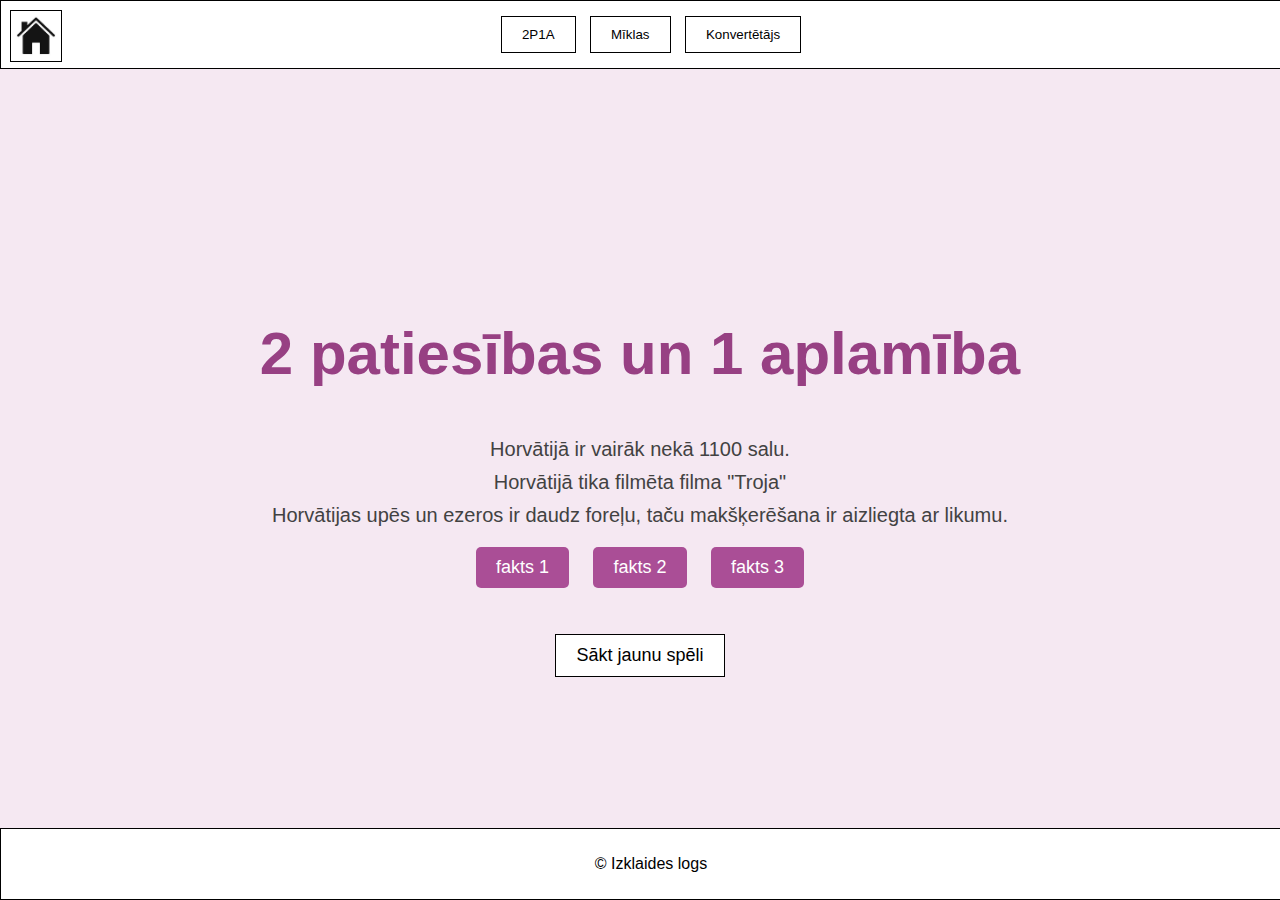
<file: 2p1mIndex.html>
<!DOCTYPE html>
<html lang="en">
<head>
    <meta charset="UTF-8">
    <meta name="viewport" content="width=device-width, initial-scale=1.0">
    <title>Document</title>
    <link rel="stylesheet" href="2p1mStyle.css">
</head>
<body>
    <header>
        <nav>
            <a href="2p1mIndex.html"><button>2P1A</button></a>
            <a href="miniIndex.html"><button>Mīklas</button></a>
            <a href="convertIndex.html"><button>Konvertētājs</button></a>
        </nav>
    </header>
    <main>
        <a href="mainIndex.html" class="majina">
            <img src="home.jpg" alt="Sākumlapa" />
        </a>
    <form class="vidus">
        <h1>2 patiesības un 1 aplamība</h1>
        <div class="fakti">
            <p class="fakts" id="fakts1"></p>
            <p class="fakts" id="fakts2"></p>
            <p class="fakts" id="fakts3"></p>

        </div>
    </form>

    <div class="pogas">
        <button onclick="parbaude(1)">fakts 1</button>
        <button onclick="parbaude(2)">fakts 2</button>
        <button onclick="parbaude(3)">fakts 3</button>
    </div>

    <p id="rezultāts"></p>

    <button class="attiestata" onclick="attiestata()">Sākt jaunu spēli</button>



    <footer>
        <p>&copy; Izklaides logs</p>
    </footer>
    <script src="2p1mScript.js"></script>
</body>
</html>
</file>
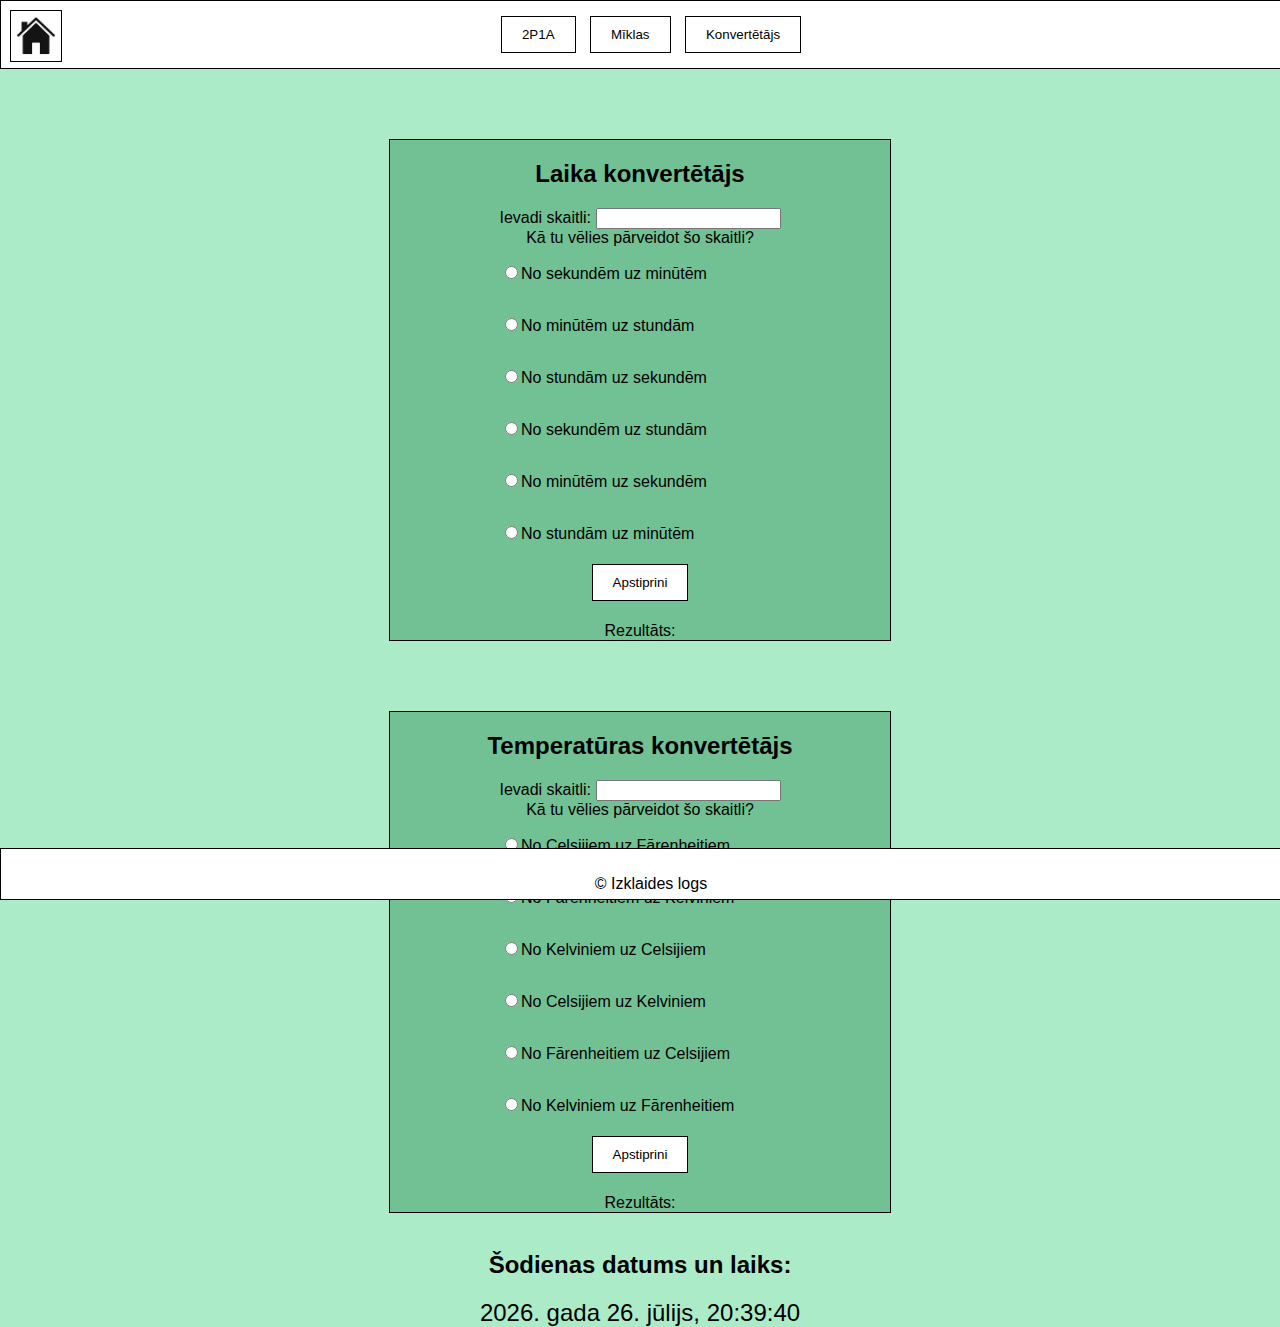
<file: convertIndex.html>
<!DOCTYPE html>
<html lang="en">
<head>
    <meta charset="UTF-8">
    <meta name="viewport" content="width=device-width, initial-scale=1.0">
    <title>Document</title>
    <link rel="stylesheet" href="convertStyle.css">
</head>
<body>
    <header>
        <nav>
            <a href="2p1mIndex.html"><button>2P1A</button></a>
            <a href="miniIndex.html"><button>Mīklas</button></a>
            <a href="convertIndex.html"><button>Konvertētājs</button></a>
        </nav>
    </header>
    <main>
        <a href="mainIndex.html" class="majina">
            <img src="home.jpg" alt="Sākumlapa" />
        </a>

        <form action="" class="bloki">
            <h2>Laika konvertētājs</h2>
            <label for="">Ievadi skaitli: </label>
            <input type="number" name="" id="ievadeLaiks">
            
            <br>
            <label for="">Kā tu vēlies pārveidot šo skaitli?</label>
            <div class="radioGrupa1">
                <div class="radioVieniba1"><p><input type="radio"  name="laiks" id="sekunde">No sekundēm uz minūtēm</p></div>
                <div class="radioVieniba1"><p><input type="radio"  name="laiks" id="minute">No minūtēm uz stundām</p></div>
                <div class="radioVieniba1"><p><input type="radio"  name="laiks" id="stunda">No stundām uz sekundēm</p></div>
                <div class="radioVieniba1"><p><input type="radio"  name="laiks" id="sekunde1">No sekundēm uz stundām</p></div>
                <div class="radioVieniba1"><p><input type="radio"  name="laiks" id="minute1">No minūtēm uz sekundēm</p></div>
                <div class="radioVieniba1"><p><input type="radio"  name="laiks" id="stunda1">No stundām uz minūtēm</p></div>
            </div> 
            <button type="button" onclick="pogaLaiks()">Apstiprini</button>
            
            <p id="izvadeLaiks">Rezultāts:</p>
        </form>


        <form action="" class="bloki">
            <h2>Temperatūras konvertētājs</h2>
            <label for="">Ievadi skaitli: </label>
            <input type="number" name="" id="ievadeTemperatura">

            <br>
            <label for="">Kā tu vēlies pārveidot šo skaitli?</label>
            <div class="radioGrupa1">
                <div class="radioVieniba1"><p><input type="radio" name="temperatura" id="celsijs">No Celsijiem uz Fārenheitiem</p></div>
                <div class="radioVieniba1"><p><input type="radio" name="temperatura" id="farenheits">No Fārenheitiem uz Kelviniem</p></div>
                <div class="radioVieniba1"><p><input type="radio" name="temperatura" id="kelvins">No Kelviniem uz Celsijiem</p></div>
                <div class="radioVieniba1"><p><input type="radio" name="temperatura" id="celsijs1">No Celsijiem uz Kelviniem</p></div>
                <div class="radioVieniba1"><p><input type="radio" name="temperatura" id="farenheits1">No Fārenheitiem uz Celsijiem</p></div>
                <div class="radioVieniba1"><p><input type="radio" name="temperatura" id="kelvins1">No Kelviniem uz Fārenheitiem</p></div>
            </div>
            <button type="button" onclick="pogaTemperatura()">Apstiprini</button>

            <p id="izvadeTemperatura">Rezultāts:</p>

            
        </form>

        <div class="laiks">
            <br>
            <h2>Šodienas datums un laiks:</h2>
            <div id="plkst" class="plkst"></div>
        </div>



        <footer>
            <p>&copy; Izklaides logs</p>
        </footer>
    <script src="convertScript.js"></script>
</body>
</html>
</file>
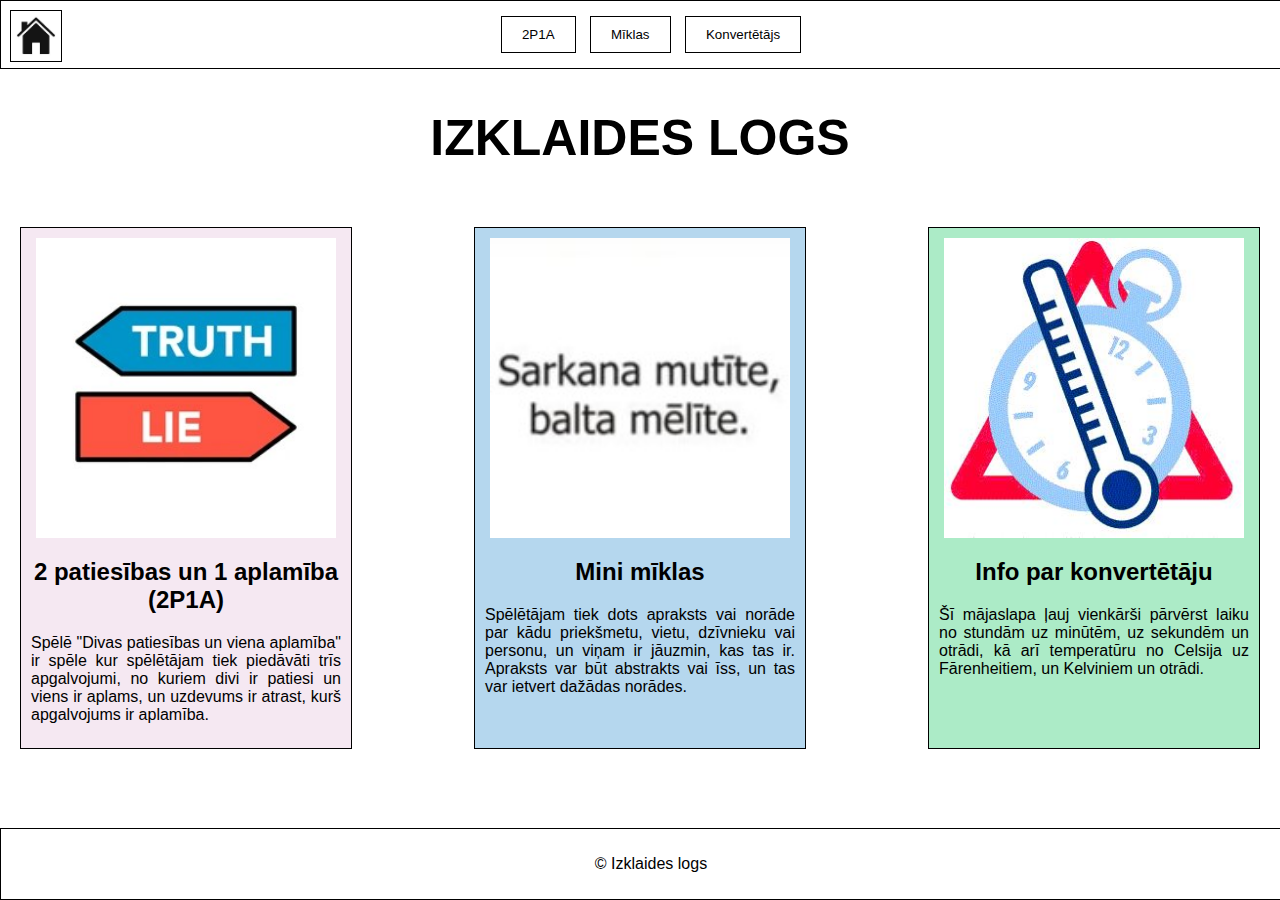
<file: mainIndex.html>
<!DOCTYPE html>
<html lang="eng">
<head>
    <meta charset="UTF-8">
    <meta name="viewport" content="width=device-width, initial-scale=1.0">
    <title>Izklaides logs</title>
    <link rel="stylesheet" href="mainStyle.css">
</head>
<body>
    <header>
        <nav>
            <a href="2p1mIndex.html"><button>2P1A</button></a>
            <a href="miniIndex.html"><button>Mīklas</button></a>
            <a href="convertIndex.html"><button>Konvertētājs</button></a>
        </nav>
    </header>
    <main>
        <a href="mainIndex.html" class="majina">
            <img src="home.jpg" alt="Sākumlapa" />
        </a>

        <h1>IZKLAIDES LOGS</h1>

        <div class="konverti">
            <div class="konvertsa" class="a">
                <img src="lie.jpg" alt="1. spēles bilde" class="centrs-img">
                <h2 class="centrs-h2">2 patiesības un 1 aplamība (2P1A)</h2> 
                <p>Spēlē "Divas patiesības un viena aplamība"  ir spēle kur spēlētājam tiek piedāvāti trīs apgalvojumi, no kuriem divi ir patiesi un viens ir aplams, un uzdevums ir atrast, kurš apgalvojums ir aplamība. </p>
            </div>
            <div class="konvertsb" class="b">
                <img src="mini.jpg" alt="2. spēles bilde" class="centrs-img">
                <h2 class="centrs-h2">Mini mīklas</h2>
                <p>Spēlētājam tiek dots apraksts vai norāde par kādu priekšmetu, vietu, dzīvnieku vai personu, un viņam ir jāuzmin, kas tas ir. Apraksts var būt abstrakts vai īss, un tas var ietvert dažādas norādes. </p>
            </div>
            <div class="konvertsc" class="c">
                <img src="convert.jpg" alt="konvertētāja bilde" class="centrs-img">
                <h2 class="centrs-h2">Info par konvertētāju</h2>
                <p>Šī mājaslapa ļauj vienkārši pārvērst laiku no stundām uz minūtēm, uz sekundēm un otrādi, kā arī temperatūru no Celsija uz Fārenheitiem, un Kelviniem un otrādi. </p>
            </div>
        </div>
        
    </main>
    <footer>
        <p>&copy; Izklaides logs</p>
    </footer>
</body>
</html>
</file>
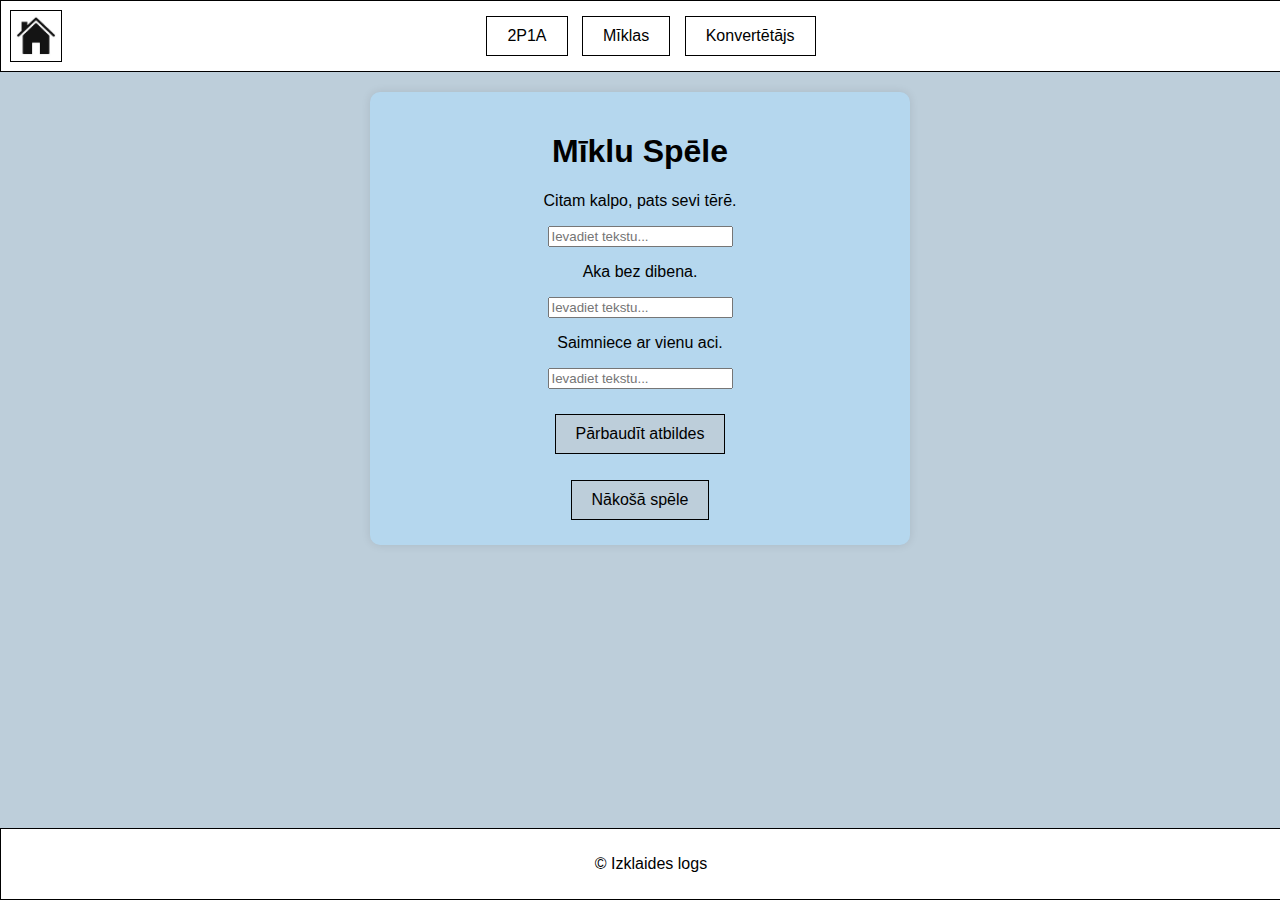
<file: miniIndex.html>
<!DOCTYPE html>
<html lang="en">
<head>
    <meta charset="UTF-8">
    <meta name="viewport" content="width=device-width, initial-scale=1.0">
    <title>Mīklas</title>
    <link rel="stylesheet" href="miniStyle.css">
</head>
<body>
    <header>
        <nav>
            <a href="2p1mIndex.html"><button>2P1A</button></a>
            <a href="miniIndex.html"><button>Mīklas</button></a>
            <a href="convertIndex.html"><button>Konvertētājs</button></a>
        </nav>
    </header>
    <main>
        <a href="mainIndex.html" class="majina">
            <img src="home.jpg" alt="Sākumlapa" />
        </a>

    <div class="mīklas">
        <h1>Mīklu Spēle</h1>
        <div id="miklas"></div>
        <div class="pogas">
            <button onclick="parbaudi()" class="pogas1" >Pārbaudīt atbildes</button>
            <p id="rezultats"></p>
            <button onclick="jaunaSpele()"class="pogas1">Nākošā spēle</button>
        </div>
        
    </div>


    <footer>
        <p>&copy; Izklaides logs</p>
    </footer>
    <script src="miniScript.js"></script>
</body>
</html>
</file>
<file: 2p1mStyle.css>
body{
    font-family: Arial, sans-serif;
    text-align: center;
    background-color: #f5e8f2;
    padding: 20px;
}

h1{
    color: #974083;
    margin-top: 250px;
    font-size: 60px;
}

.fakti{
    margin-top: 50px;

}

.fakts{
    font-size: 20px;
    margin: 10px 0;
    color: #424242;
}

.pogas button{
    padding: 10px 20px;
    font-size: 18px;
    margin: 10px;
    background-color: #aa4e96;
    color: white;
    border: none;
    border-radius: 5px;
    cursor: pointer;

}



.attiestata{
    font-size: 18px;
    margin-top: 20px;
}

body {
    font-family: Arial, sans-serif;
    text-align: center;
    margin: 0;
    padding: 0;
}
header {
    background: #ffffff;
    padding: 10px;
    border: solid black 1px;
    width: 100%;
}
button {
    color: rgb(0, 0, 0);
    background: #ffffff;
    border: solid black 1px;
    padding: 10px 20px;
    margin: 5px;
    cursor:pointer;
}
button:hover {
    background: #c069ad;
}
.section {
    display: none;
    padding: 20px;
}
.active {
    display: block;
}
footer {
    border: solid black 1px;
    background: #ffffff;
    color: rgb(0, 0, 0);
    padding: 10px;
    position: absolute;
    width: 100%;
    bottom: 0;
}

.konverti{
    display: flex;
    justify-content: space-between;
    align-items: center;
    padding: 20px;

}

.konverts{
    width: 25%;
    text-align: center;
    padding: 10px;
    background-color: lightgray;
    border: 1px solid black;
}

.majina{
    position: absolute;
    top: 10px;
    left: 10px;
    display: inline-block;
}
    
.majina img {
        width: 50px;
        height: 50px;
        border: solid black 1px;
}
</file>
<file: convertStyle.css>
body {
    font-family: Arial, sans-serif;
    text-align: center;
    margin: 0;
    padding: 0;
    background-color: rgb(172, 235, 199);
}
header {
    background: #ffffff;
    padding: 10px;
    border: solid black 1px;
    width: 100%;
}
button {
    color: rgb(0, 0, 0);
    background: #ffffff;
    border: solid black 1px;
    padding: 10px 20px;
    margin: 5px;
    cursor:pointer;
}
button:hover {
    background: rgb(172, 235, 199);
}
.section {
    display: none;
    padding: 20px;
}
.active {
    display: block;
}
footer {
    border: solid black 1px;
    background: #ffffff;
    color: rgb(0, 0, 0);
    padding: 10px;
    position: absolute;
    width: 100%;
    height:30px;
    bottom: 0;
}

.konverti{
    display: flex;
    justify-content: space-between;
    align-items: center;
    padding: 20px;

}

.konverts{
    width: 25%;
    text-align: center;
    padding: 10px;
    background-color: lightgray;
    border: 1px solid black;
}

.majina{
    position: absolute;
    top: 10px;
    left: 10px;
    display: inline-block;
}
    
.majina img {
        width: 50px;
        height: 50px;
        border: solid black 1px;
}
    

.bloki {
    
    display: inline-block;
    width: 500px;
    height: 500px;
    background: rgb(114, 193, 148);
    vertical-align: middle;   
    text-align: center; 
    border: solid black 1px;
    margin-top: 70px;
    margin-right: 100px;
    margin-left: 100px;
}

.plkst{
    font-size: 24px;
    margin-top: 10px;
    
}

.radioGrupa1{
    display: flex;
    flex-direction: column;
    align-items: flex-start;
    margin-left: 110px;
   
    padding:0;
    
    
}

.radioVieniba1{
    display:flex;
    align-items: center;
    
}
</file>
<file: mainStyle.css>
body {
    font-family: Arial, sans-serif;
    text-align: center;
    margin: 0;
    padding: 0;
}
header {
    background: #ffffff;
    padding: 10px;
    border: solid black 1px;
    width: 100%;
}
button {
    color: rgb(0, 0, 0);
    background: #ffffff;
    border: solid black 1px;
    padding: 10px 20px;
    margin: 5px;
    cursor:pointer;
}
button:hover {
    background: #e7cfed;
}
.section {
    display: none;
    padding: 20px;
}
.active {
    display: block;
}
footer {
    border: solid black 1px;
    background: #ffffff;
    color: rgb(0, 0, 0);
    padding: 10px;
    position: absolute;
    width: 100%;
    bottom: 0;
}

.konverti{
    display: flex;
    justify-content: space-between;
    align-items: center;
    padding: 20px;
    margin-top: 40px; 

}

.konvertsa{
    width: 25%;
    height:500px;
    text-align: justify;
    padding: 10px;
    background-color: #f5e8f2;
    border: 1px solid black;
}

.konvertsb{
    width: 25%;
    height: 500px;
    text-align: justify;
    padding: 10px;
    background-color:rgb(181, 215, 238);
    border: 1px solid black;
}

.konvertsc{
    width: 25%;
    height: 500px;
    text-align: justify;
    padding: 10px;
    background-color: rgb(172, 235, 199);
    border: 1px solid black;
}

.majina{
    position: absolute;
    top: 10px;
    left: 10px;
    display: inline-block;
}
    
.majina img {
    width: 50px;
    height: 50px;
    border: solid black 1px;
}
    

img{
    height:300px;
    width:300px;
}

.centrs-img{
    display: block;
    margin: 0 auto;
}

.centrs-h2{
    text-align: center;
}

h1{
    font-size: 50px;
    font-family: 'Franklin Gothic Medium', 'Arial Narrow', Arial, sans-serif;
    margin-top: 40px;
}
</file>
<file: miniStyle.css>
body {
    font-family: Arial, sans-serif;
    text-align: center;
    background-color: rgb(189, 206, 218);
    margin: 0;
    padding: 20px;
}
.mīklas {
    background: rgb(181, 215, 238);
    padding: 20px;
    border-radius: 10px;
    box-shadow: 0 0 10px rgba(0, 0, 0, 0.1);
    max-width: 500px;
    margin:20px;
    margin-left: auto;    
    margin-right: auto;
}
button {
    margin-top: 10px;
    padding: 10px;
    font-size: 16px;
    cursor: pointer;
}

body {
    font-family: Arial, sans-serif;
    text-align: center;
    margin: 0;
    padding: 0;
}
header {
    background: #ffffff;
    padding: 10px;
    border: solid black 1px;
    width: 100%;
}
button {
    color: rgb(0, 0, 0);
    background: #ffffff;
    border: solid black 1px;
    padding: 10px 20px;
    margin: 5px;
    cursor:pointer;
}
button:hover {
    background: rgb(181, 215, 238);
}
.section {
    display: none;
    padding: 20px;
}
.active {
    display: block;
}
footer {
    border: solid black 1px;
    background: #ffffff;
    color: rgb(0, 0, 0);
    padding: 10px;
    position: absolute;
    width: 100%;
    bottom: 0;
}

.konverti{
    display: flex;
    justify-content: space-between;
    align-items: center;
    padding: 20px;

}

.konverts{
    width: 25%;
    text-align: center;
    padding: 10px;
    background-color: lightgray;
    border: 1px solid black;
}

.majina{
    position: absolute;
    top: 10px;
    left: 10px;
    display: inline-block;
}
    
.majina img {
        width: 50px;
        height: 50px;
        border: solid black 1px;
}
    


.pogas{
    padding-top: 20px;
    
}
.pogas1{
    background:  rgb(189, 206, 218);
}
</file>
